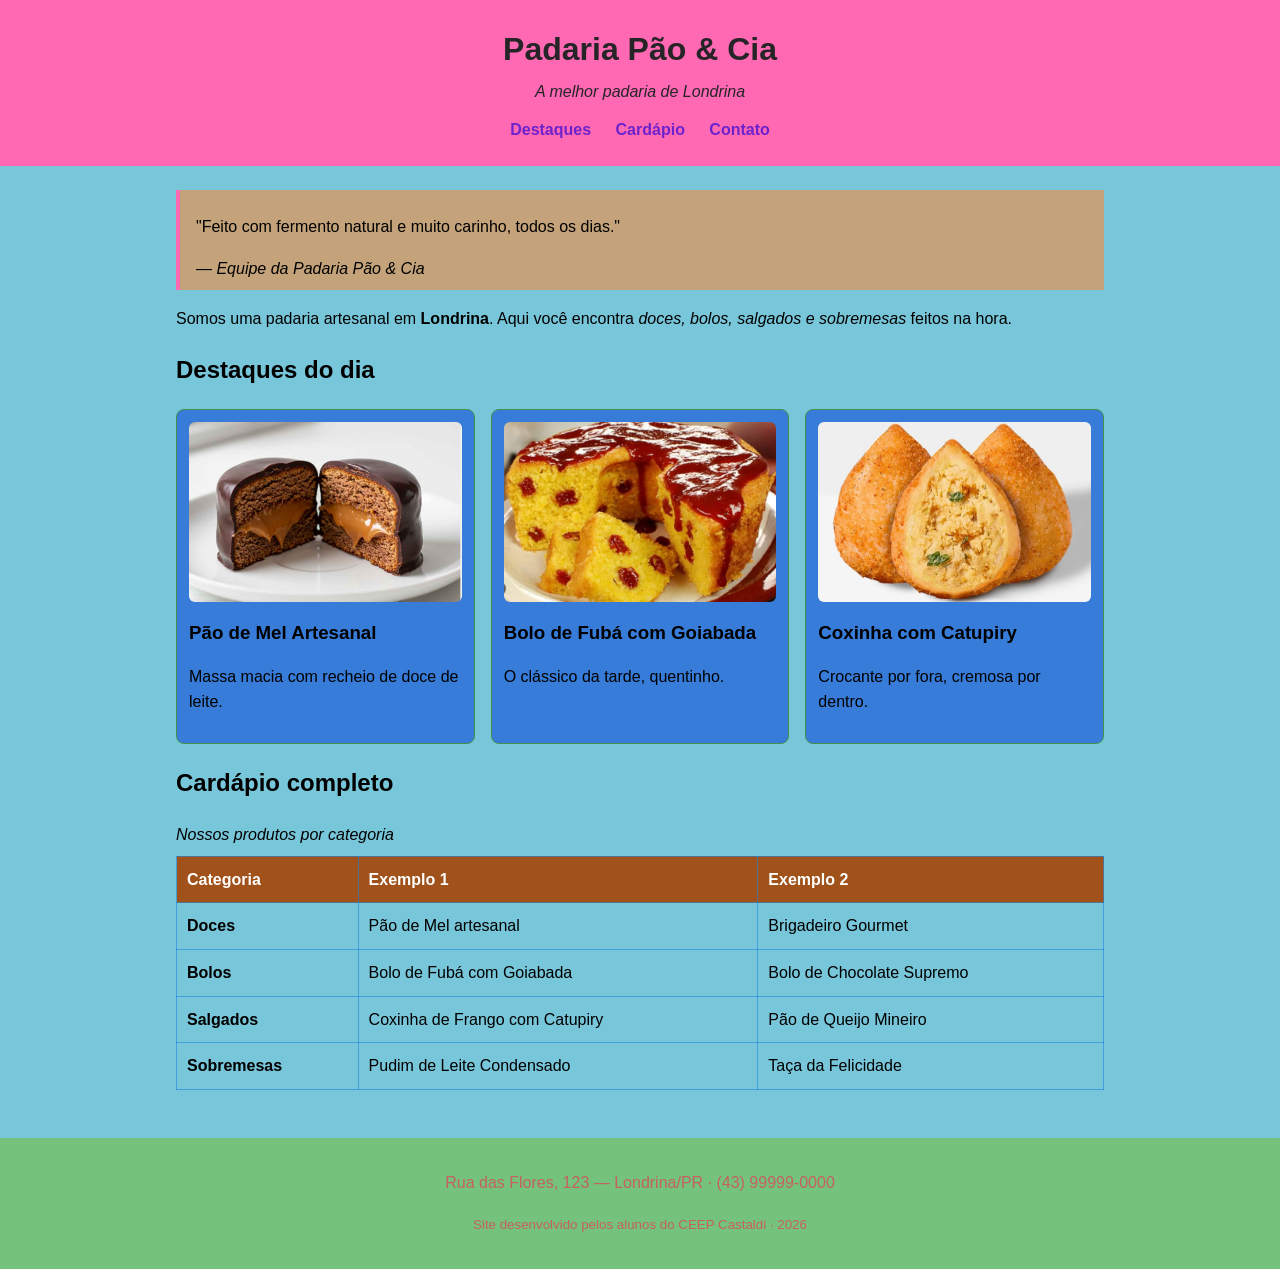
<file: index.html>
<!DOCTYPE html>
<html lang="pt-BR">
<head>
    <meta charset="UTF-8">
    <meta name="viewport" content="width=device-width, initial-scale=1.0">
    <title>Padaria em Londrina</title>
    <link rel="stylesheet" href="style.css">
</head>
<body class="pagina-cardapio">

    <!-- CABEÇALHO: identidade + menu de navegação -->
    <header class="cabecalho">
        <h1>Padaria Pão &amp; Cia</h1>
        <p class="subtitulo">A melhor padaria de Londrina</p>
        <nav class="menu">
            <a href="destaques.html">Destaques</a>
            <a href="cardapio.html">Cardápio</a>
            <a href="#contato">Contato</a>
        </nav>
    </header>

    <main>

        <!-- APRESENTAÇÃO: tags de autoria (blockquote, cite, strong, em) -->
        <section class="intro">
            <blockquote>
                <p>"Feito com fermento natural e muito carinho, todos os dias."</p>
                <cite>— Equipe da Padaria Pão &amp; Cia</cite>
            </blockquote>
            <p>Somos uma padaria artesanal em <strong>Londrina</strong>. Aqui você encontra
               <em>doces, bolos, salgados e sobremesas</em> feitos na hora.</p>
        </section>
        <!-- DESTAQUES: cards em Flexbox -->
        <section id="destaques" class="destaques">
            <h2>Destaques do dia</h2>
            <div class="cards">
                <article class="card">
                    <!-- Troque a URL abaixo pelo caminho da sua foto: src="img/pao-de-mel.jpg" -->
                    <img src="pãodemel" alt="Pão de mel artesanal coberto com chocolate" width="150"height="150">
                    <h3>Pão de Mel Artesanal</h3>
                    <p>Massa macia com recheio de doce de leite.</p>
                </article>
                <article class="card">
                    <img src="bolodefubá" alt="Fatia de bolo de fubá com goiabada"width="150"height="150">
                    <h3>Bolo de Fubá com Goiabada</h3>
                    <p>O clássico da tarde, quentinho.</p>
                </article>
                <article class="card">
                    <img src="coxinha.png" alt="Coxinha de frango com catupiry"width="150"height="150">
                    <h3>Coxinha com Catupiry</h3>
                    <p>Crocante por fora, cremosa por dentro.</p>
                </article>
            </div>
        </section>

        <!-- CARDÁPIO: a tabela original, agora semântica e estilizada -->
        <section id="cardapio" class="cardapio">
            <h2>Cardápio completo</h2>
            <table class="tabela-cardapio">
                <caption>Nossos produtos por categoria</caption>
                <thead>
                    <tr>
                        <th scope="col">Categoria</th>
                        <th scope="col">Exemplo 1</th>
                        <th scope="col">Exemplo 2</th>
                    </tr>
                </thead>
                <tbody>
                    <tr>
                        <td><strong>Doces</strong></td>
                        <td>Pão de Mel artesanal</td>
                        <td>Brigadeiro Gourmet</td>
                    </tr>
                    <tr>
                        <td><strong>Bolos</strong></td>
                        <td>Bolo de Fubá com Goiabada</td>
                        <td>Bolo de Chocolate Supremo</td>
                    </tr>
                    <tr>
                        <td><strong>Salgados</strong></td>
                        <td>Coxinha de Frango com Catupiry</td>
                        <td>Pão de Queijo Mineiro</td>
                    </tr>
                    <tr>
                        <td><strong>Sobremesas</strong></td>
                        <td>Pudim de Leite Condensado</td>
                        <td>Taça da Felicidade</td>
                    </tr>
                </tbody>
            </table>
        </section>

    </main>

    <!-- RODAPÉ -->
    <footer id="contato" class="rodape">
        <p>Rua das Flores, 123 — Londrina/PR · (43) 99999-0000</p>
        <p><small>Site desenvolvido pelos alunos do CEEP Castaldi · 2026</small></p>
    </footer>

</body>
</html>
</file>
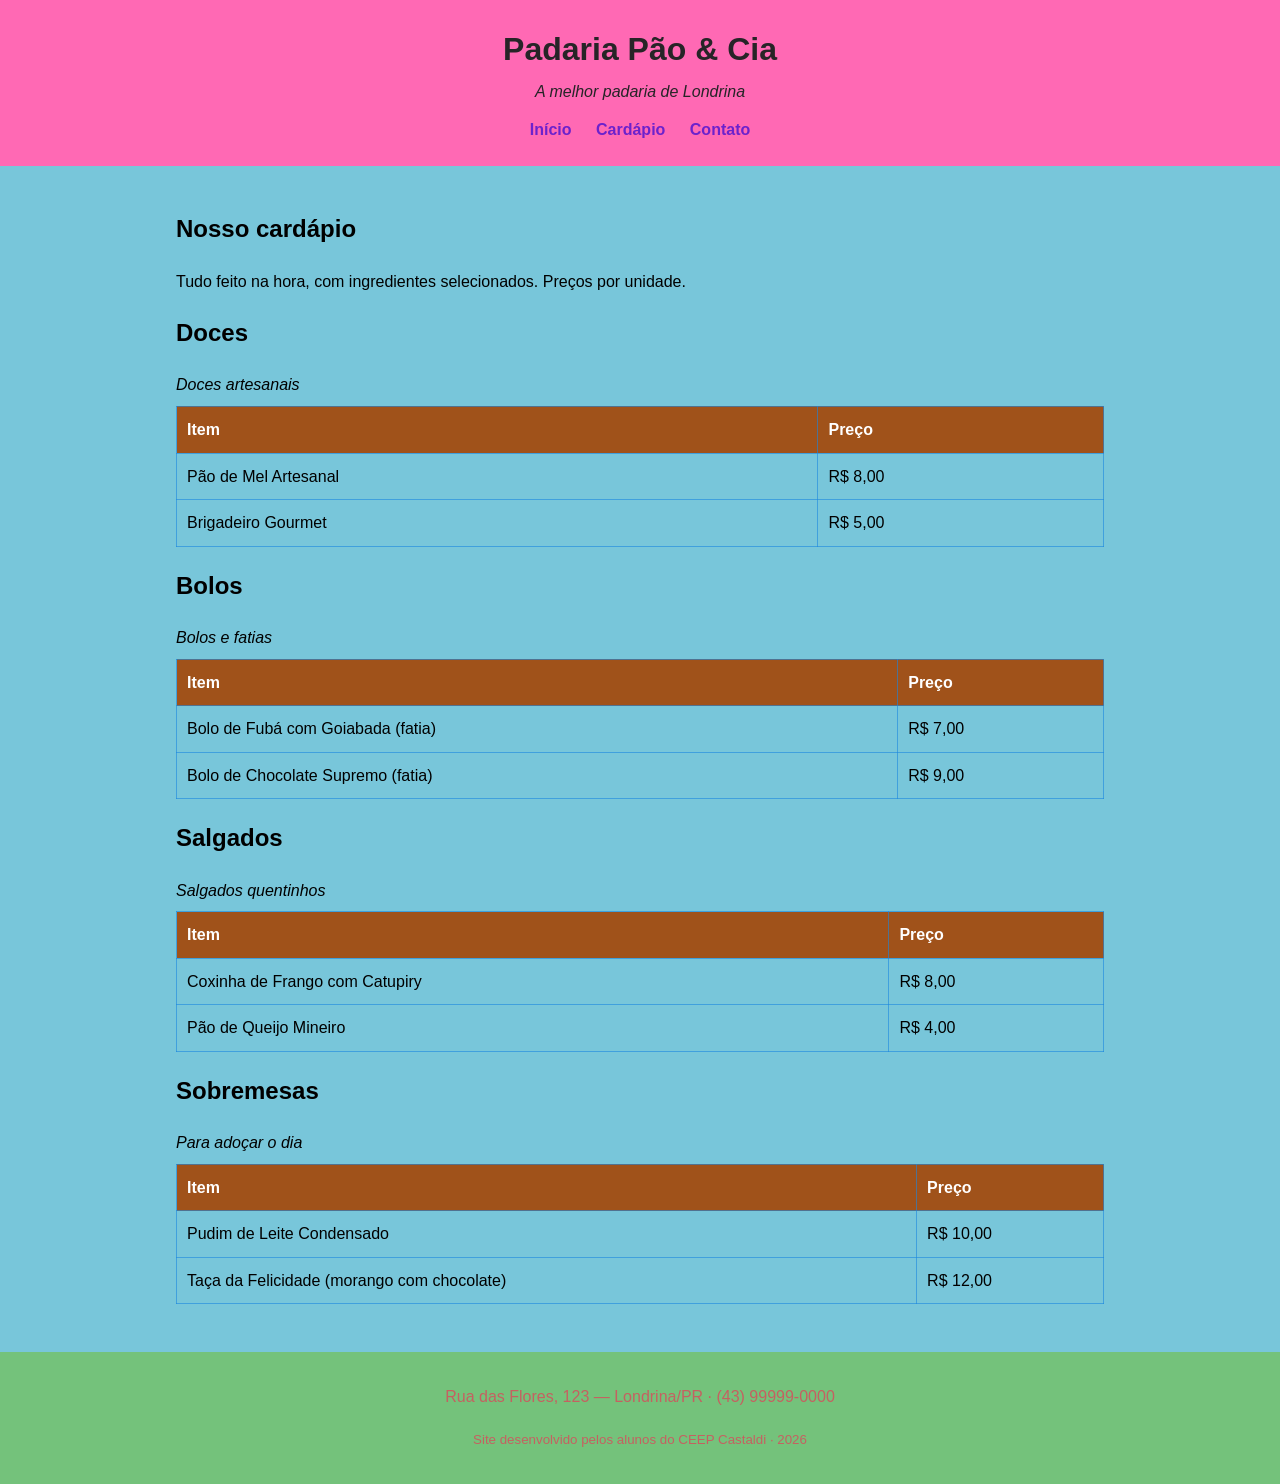
<file: cardapio.html>
<!DOCTYPE html>
<html lang="pt-BR">
<head>
    <meta charset="UTF-8">
    <meta name="viewport" content="width=device-width, initial-scale=1.0">
    <title>Cardápio — Padaria Pão &amp; Cia</title>
    <!-- Mesma folha de estilo do index.html: a página já nasce estilizada -->
    <link rel="stylesheet" href="style.css">
</head>
<body>

    <!-- CABEÇALHO: igual ao do index, com o menu ligando as páginas -->
    <header class="cabecalho">
        <h1>Padaria Pão &amp; Cia</h1>
        <p class="subtitulo">A melhor padaria de Londrina</p>
        <nav class="menu">
            <a href="index.html">Início</a>
            <a href="cardapio.html">Cardápio</a>
            <a href="index.html#contato">Contato</a>
        </nav>
    </header>

    <main>

        <section class="intro">
            <h2>Nosso cardápio</h2>
            <p>Tudo feito na hora, com ingredientes selecionados. Preços por unidade.</p>
        </section>

        <!-- DOCES -->
        <section class="cardapio">
            <h2>Doces</h2>
            <table class="tabela-cardapio">
                <caption>Doces artesanais</caption>
                <thead>
                    <tr>
                        <th scope="col">Item</th>
                        <th scope="col">Preço</th>
                    </tr>
                </thead>
                <tbody>
                    <tr><td>Pão de Mel Artesanal</td><td>R$ 8,00</td></tr>
                    <tr><td>Brigadeiro Gourmet</td><td>R$ 5,00</td></tr>
                </tbody>
            </table>
        </section>

        <!-- BOLOS -->
        <section class="cardapio">
            <h2>Bolos</h2>
            <table class="tabela-cardapio">
                <caption>Bolos e fatias</caption>
                <thead>
                    <tr>
                        <th scope="col">Item</th>
                        <th scope="col">Preço</th>
                    </tr>
                </thead>
                <tbody>
                    <tr><td>Bolo de Fubá com Goiabada (fatia)</td><td>R$ 7,00</td></tr>
                    <tr><td>Bolo de Chocolate Supremo (fatia)</td><td>R$ 9,00</td></tr>
                </tbody>
            </table>
        </section>

        <!-- SALGADOS -->
        <section class="cardapio">
            <h2>Salgados</h2>
            <table class="tabela-cardapio">
                <caption>Salgados quentinhos</caption>
                <thead>
                    <tr>
                        <th scope="col">Item</th>
                        <th scope="col">Preço</th>
                    </tr>
                </thead>
                <tbody>
                    <tr><td>Coxinha de Frango com Catupiry</td><td>R$ 8,00</td></tr>
                    <tr><td>Pão de Queijo Mineiro</td><td>R$ 4,00</td></tr>
                </tbody>
            </table>
        </section>

        <!-- SOBREMESAS -->
        <section class="cardapio">
            <h2>Sobremesas</h2>
            <table class="tabela-cardapio">
                <caption>Para adoçar o dia</caption>
                <thead>
                    <tr>
                        <th scope="col">Item</th>
                        <th scope="col">Preço</th>
                    </tr>
                </thead>
                <tbody>
                    <tr><td>Pudim de Leite Condensado</td><td>R$ 10,00</td></tr>
                    <tr><td>Taça da Felicidade (morango com chocolate)</td><td>R$ 12,00</td></tr>
                </tbody>
            </table>
        </section>

    </main>

    <footer class="rodape">
        <p>Rua das Flores, 123 — Londrina/PR · (43) 99999-0000</p>
        <p><small>Site desenvolvido pelos alunos do CEEP Castaldi · 2026</small></p>
    </footer>

</body>
</html>
</file>
<file: style.css>
/* =========================================================
   PADARIA PÃO & CIA — CSS do Encontro 1
      Paleta com contraste aprovado no padrão WCAG AA
         ========================================================= */

         /* box-sizing: a largura já inclui padding e borda (Box Model) */
         * {
             box-sizing: border-box;
             }

             body {
                 font-family: Arial, Helvetica, sans-serif;
                     line-height: 1.6;
                         margin: 0;
                             color: #000000;             /* marrom escuro (texto) */
                                 background-color: #78c6da  /* creme (fundo) */
                                 }

                                 /* ===== Cabeçalho ===== */
                                 .cabecalho {
                                     background-color: #ff69b4
                                     
                                     
                                    ;  /* âmbar escuro — texto branco tem contraste AA */
                                         color: #272427;
                                             text-align: center;
                                                 padding: 24px 16px;
                                                 }

                                                 .cabecalho h1 {
                                                     margin: 0;
                                                     }

                                                     .subtitulo {
                                                         margin: 4px 0 12px;
                                                             font-style: italic;
                                                             }

                                                             .menu a {
                                                                 color: #6c22cc;
                                                                     text-decoration: none;
                                                                         margin: 0 10px;
                                                                             font-weight: bold;
                                                                             }

                                                                             .menu a:hover {
                                                                                 text-decoration: underline;
                                                                                 }

                                                                                 /* ===== Área central ===== */
                                                                                 main {
                                                                                     max-width: 960px;
                                                                                         margin: 0 auto;    /* centraliza a página */
                                                                                             padding: 24px 16px;
                                                                                             }

                                                                                             blockquote {
                                                                                                 border-left: 4px solid #ff69b4;
                                                                                                     margin: 0 0 16px;
                                                                                                         padding: 8px 16px;
                                                                                                             background-color: #c4a37b;
                                                                                                             }

                                                                                                             /* ===== Cards de destaque (Flexbox) ===== */
                                                                                                             .cards {
                                                                                                                 display: flex;         /* coloca os cards lado a lado */
                                                                                                                     flex-wrap: wrap;       /* quebra a linha em telas menores */
                                                                                                                         gap: 16px;             /* espaço entre os cards */
                                                                                                                         }

                                                                                                                         .card {
                                                                                                                             flex: 1 1 250px;       /* cresce, encolhe, largura base 250px */
                                                                                                                                 border: 1px solid #45914b;
                                                                                                                                     border-radius: 8px;
                                                                                                                                         padding: 12px;
                                                                                                                                             background-color: #367cd8;
                                                                                                                                             }

                                                                                                                                             .card img {
                                                                                                                                                 width: 100%;
                                                                                                                                                     height: 180px;
                                                                                                                                                         object-fit: cover;     /* recorta a imagem sem deformar */
                                                                                                                                                             border-radius: 6px;
                                                                                                                                                             }

                                                                                                                                                             .card h3 {
                                                                                                                                                                 margin: 8px 0 4px;
                                                                                                                                                                 }

                                                                                                                                                                 /* ===== Tabela do cardápio ===== */
                                                                                                                                                                 .tabela-cardapio {
                                                                                                                                                                     width: 100%;
                                                                                                                                                                         border-collapse: collapse;   /* junta as bordas das células */
                                                                                                                                                                             margin-top: 8px;
                                                                                                                                                                             }

                                                                                                                                                                             .tabela-cardapio caption {
                                                                                                                                                                                 text-align: left;
                                                                                                                                                                                     font-style: italic;
                                                                                                                                                                                         margin-bottom: 8px;
                                                                                                                                                                                         }

                                                                                                                                                                                         .tabela-cardapio th,
                                                                                                                                                                                         .tabela-cardapio td {
                                                                                                                                                                                             border: 1px solid rgba(27, 135, 223, 0.6)
                                                                                                                                                                                             
                                                                                                                                                                                             
                                                                                                                                                                                             
                                                                    ;
                                                                                                                                                                                                 padding: 10px;
                                                                                                                                                                                                     text-align: left;
                                                                                                                                                                                                     }

                                                                                                                                                                                                     .tabela-cardapio thead {
                                                                                                                                                                                                         background-color: #A0521A;
                                                                                                                                                                                                             color: #FFFFFF;
                                                                                                                                                                                                             }
                                                                                                                                                                                                             

                                                                                                                                                                                                             /* ===== Rodapé ===== */
                                                                                                                                                                                                             .rodape {
                                                                                                                                                                                                                 background-color: #74c27b;
                                                                                                                                                                                                                     color: #c56161;
                                                                                                                                                                                                                         text-align: center;
                                                                                                                                                                                                                             padding: 16px;
                                                                                                                                                                                                                                 margin-top: 24px;
                                                                                                                                                                                                                                 }
                                                                                                                                                                                                                                 Exibindo style.css…
</file>
